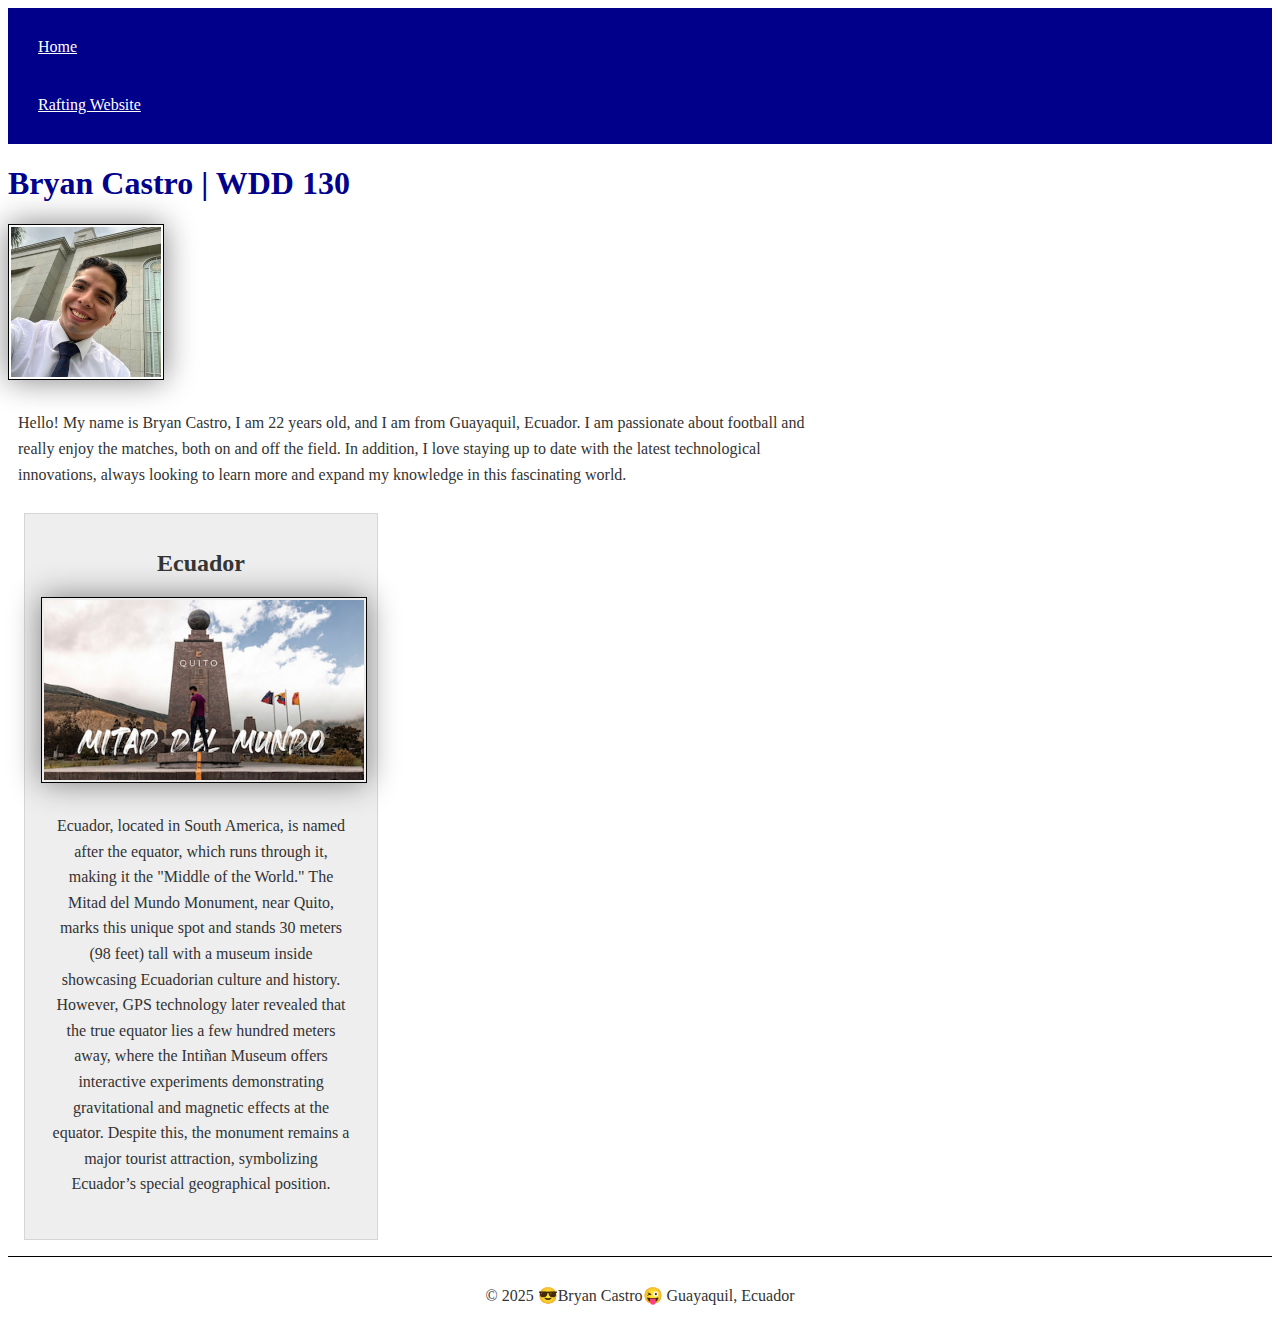
<file: index.html>
<!DOCTYPE html>
<html lang="en-US">
  <head>
    <meta charset="UTF-8">
    <meta name="viewport" content="width=device-width, initial-scale=1.0">
    <title>Bryan Castro | WDD 130</title>
    <meta name="description" content="Bryan Castro's WDD 130 Personal Website">
    <meta name="author" content="Bryan Castro">
    
    <link rel="stylesheet" href="styles/styles.css">
  </head>
  <body> 
    <header>
      <nav>
        <a href="#">Home</a>
        <a href="wwr/">Rafting Website</a>
      </nav>
    </header>
    <main>
      <h1>Bryan Castro | WDD 130</h1>
      <img src="images/profile.jpg" alt="Hello, I'm Bryan Castro" width="200">
      <p>Hello! My name is Bryan Castro, I am 22 years old, and I am from Guayaquil, Ecuador.
      I am passionate about football and really enjoy the matches, both on and off the field.
      In addition, I love staying up to date with the latest technological innovations, 
      always looking to learn more and expand my knowledge in this fascinating world.</p>
    </main>
    <aside>
      <h2>Ecuador</h2>
      <img src="images/ecuador.jpg" alt="Ecuador Middle of the World">
      <p>Ecuador, located in South America, is named after the equator, which runs through it, making it the "Middle of the World." The Mitad del Mundo Monument, near Quito, marks this unique spot and stands 30 meters (98 feet) tall with a museum inside showcasing Ecuadorian culture and history. However, GPS technology later revealed that the true equator lies a few hundred meters away, where the Intiñan Museum offers interactive experiments demonstrating gravitational and magnetic effects at the equator. Despite this, the monument remains a major tourist attraction, symbolizing Ecuador’s special geographical position.</p>
    </aside>
    <footer>
      <p>&copy; 2025 😎Bryan Castro😜 Guayaquil, Ecuador</p>
    </footer>
  </body>
</html>
</file>
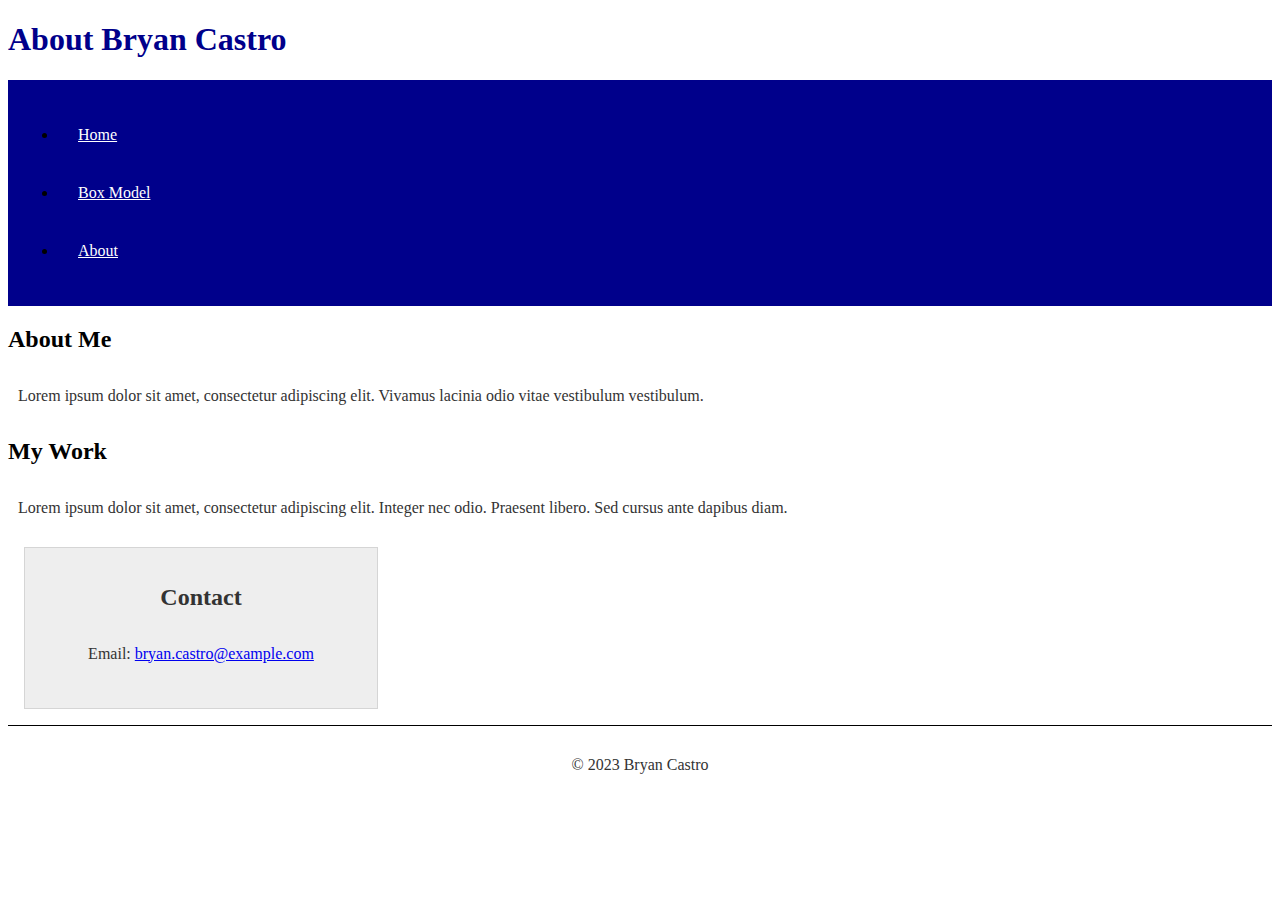
<file: week02/about1.html>
<!DOCTYPE html>
<html lang="en-US">
<head>
    <meta charset="UTF-8">
    <meta name="viewport" content="width=device-width, initial-scale=1.0">
    <title>About | Bryan Castro</title>
    <link rel="stylesheet" href="../styles/styles.css">
</head>
<body>
    <header>
        <h1>About Bryan Castro</h1>
        <nav role="navigation">
            <ul>
                <li><a href="holygrail.html">Home</a></li>
                <li><a href="box-model.html">Box Model</a></li>
                <li><a href="about.html">About</a></li>
            </ul>
        </nav>
    </header>
    <main>
        <section>
            <h2>About Me</h2>
            <p>Lorem ipsum dolor sit amet, consectetur adipiscing elit. Vivamus lacinia odio vitae vestibulum vestibulum.</p>
        </section>
        <section>
            <h2>My Work</h2>
            <p>Lorem ipsum dolor sit amet, consectetur adipiscing elit. Integer nec odio. Praesent libero. Sed cursus ante dapibus diam.</p>
        </section>
    </main>
    <aside>
        <h2>Contact</h2>
        <p>Email: <a href="mailto:bryan.castro@example.com">bryan.castro@example.com</a></p>
    </aside>
    <footer>
        <p>&copy; 2023 Bryan Castro</p>
    </footer>
</body>
</html>
</file>
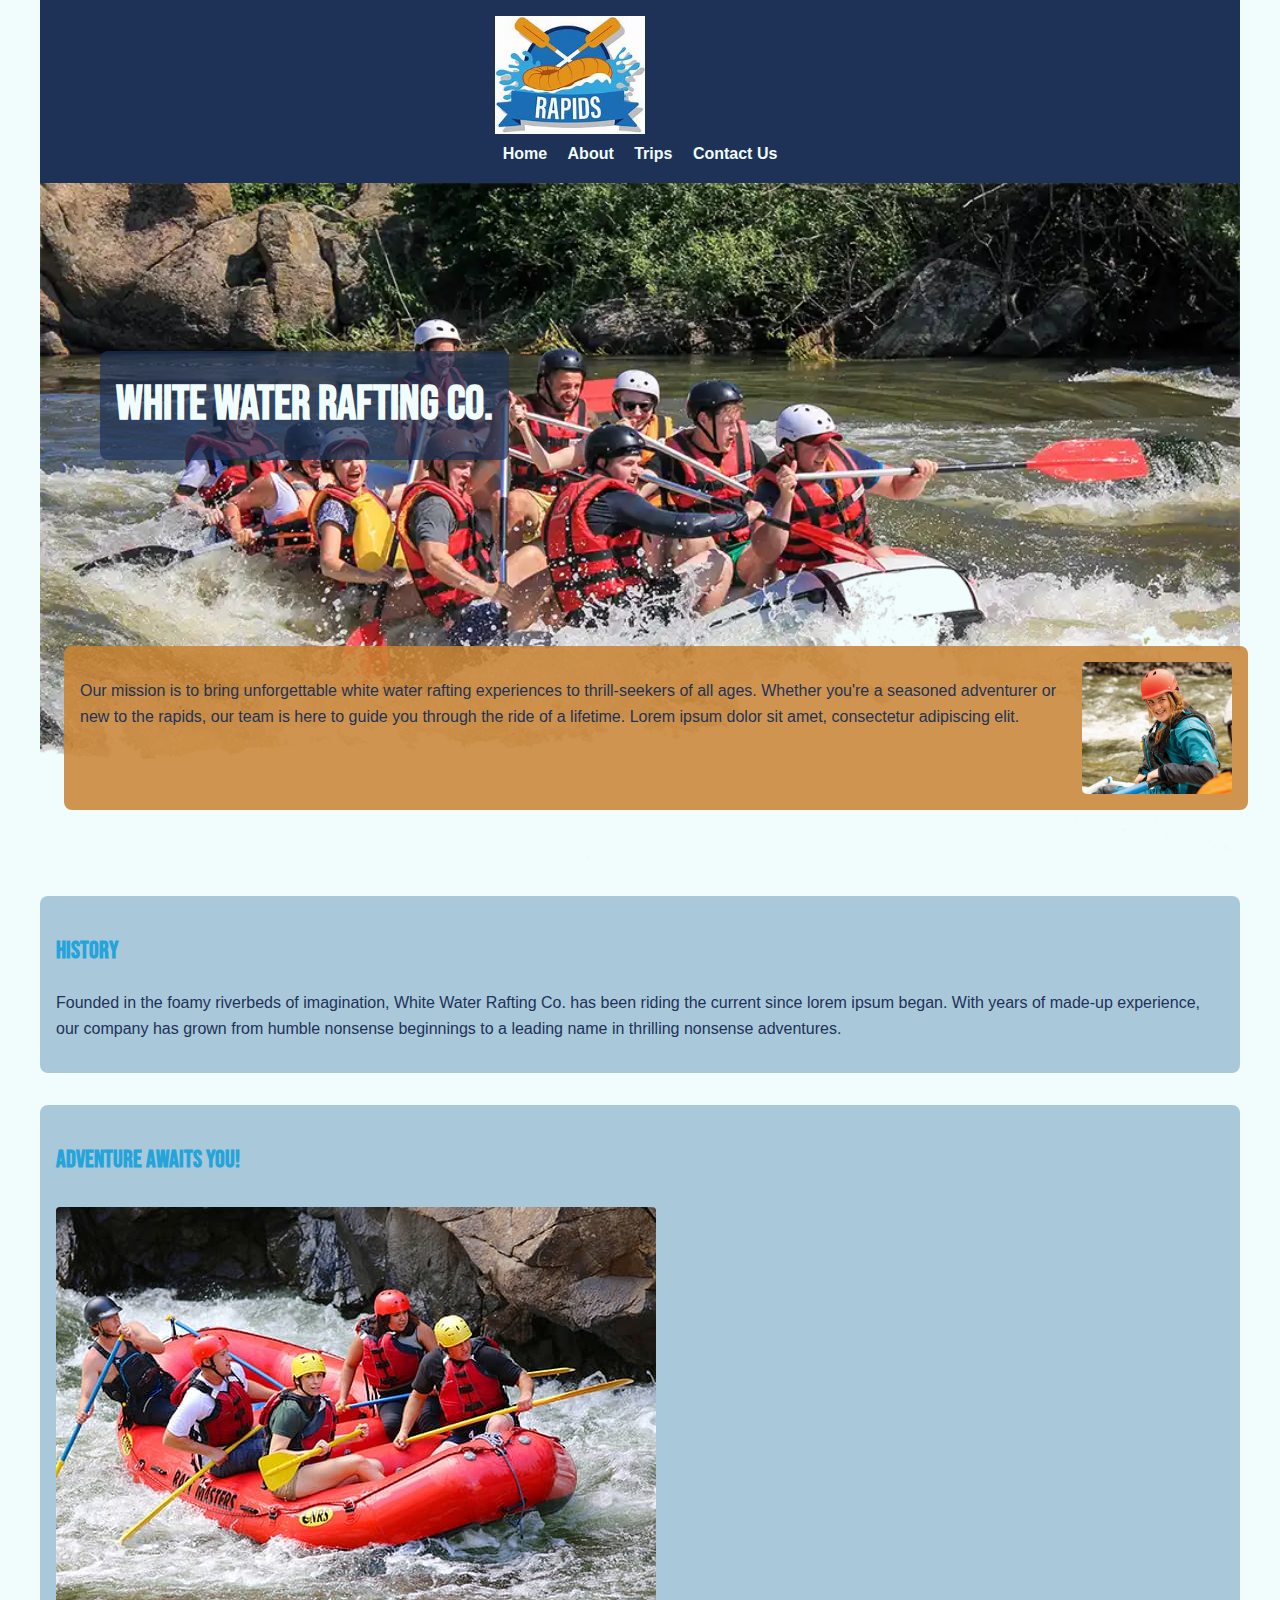
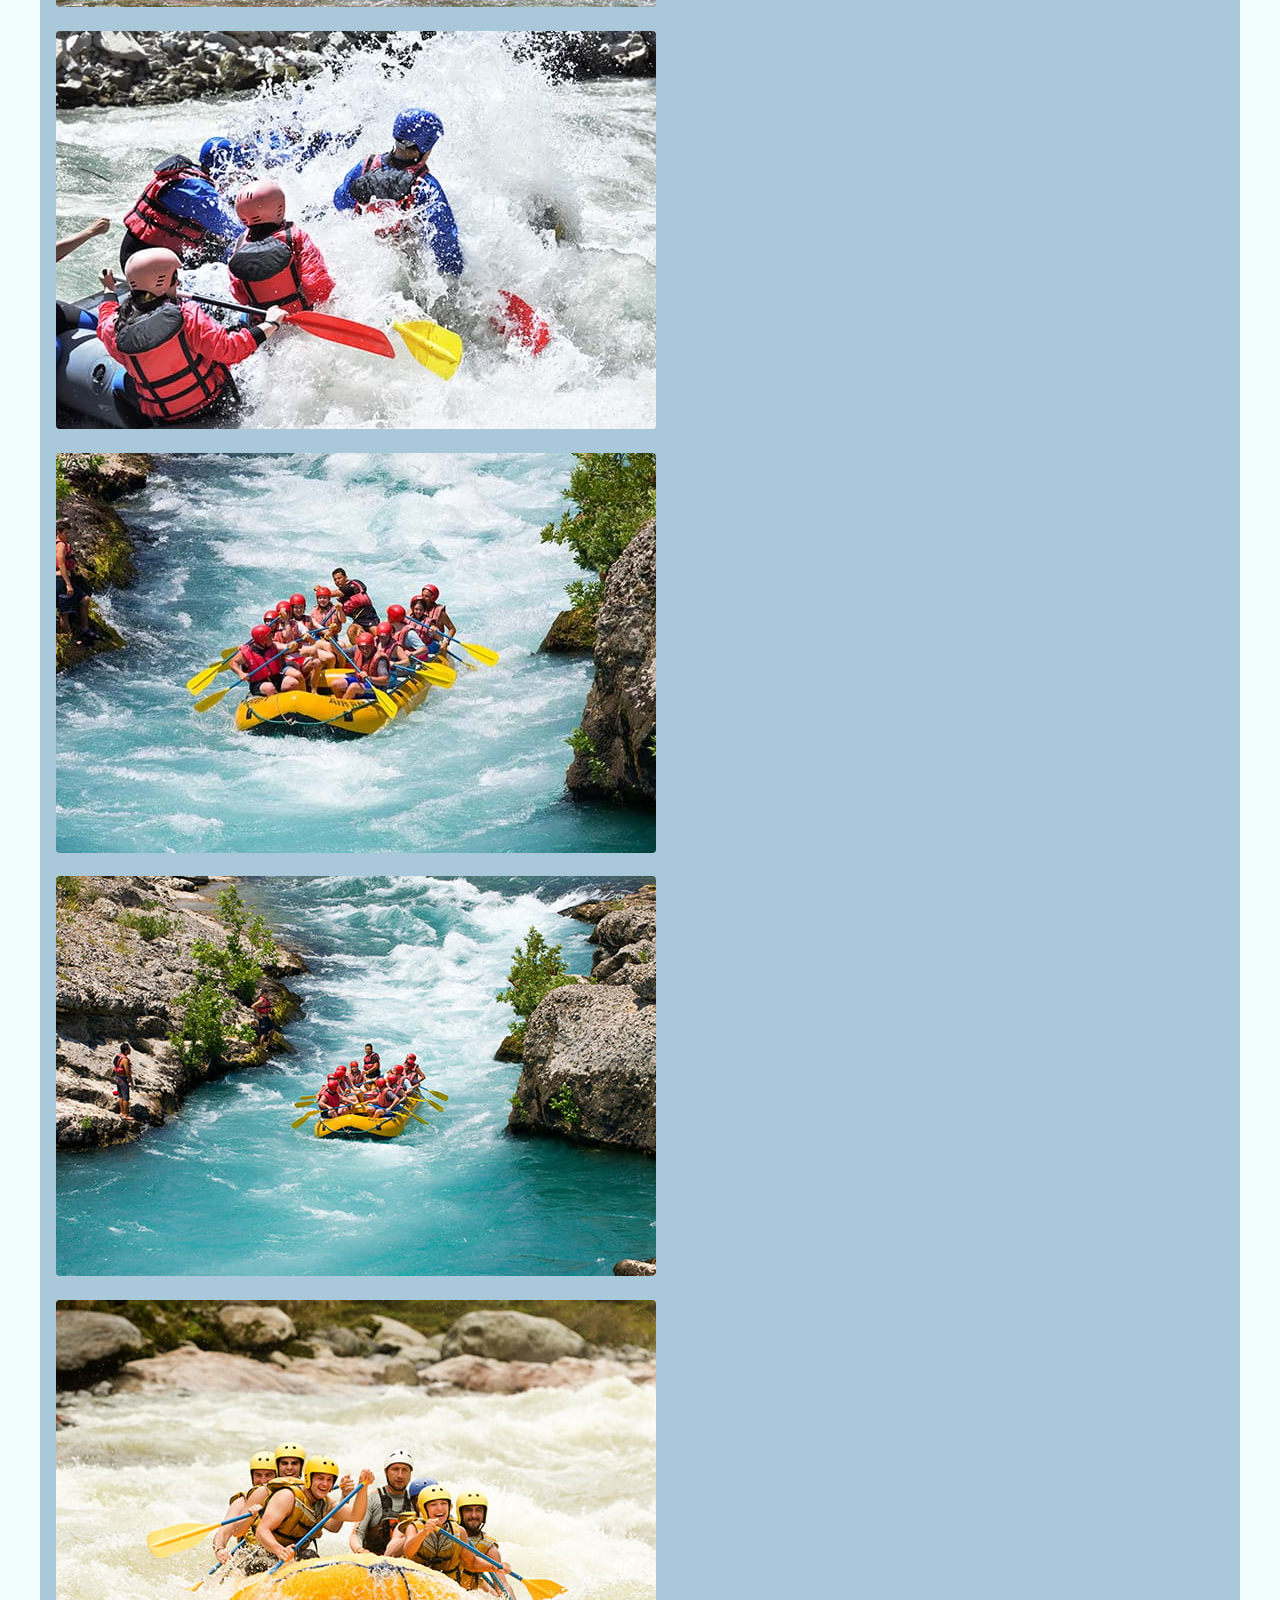
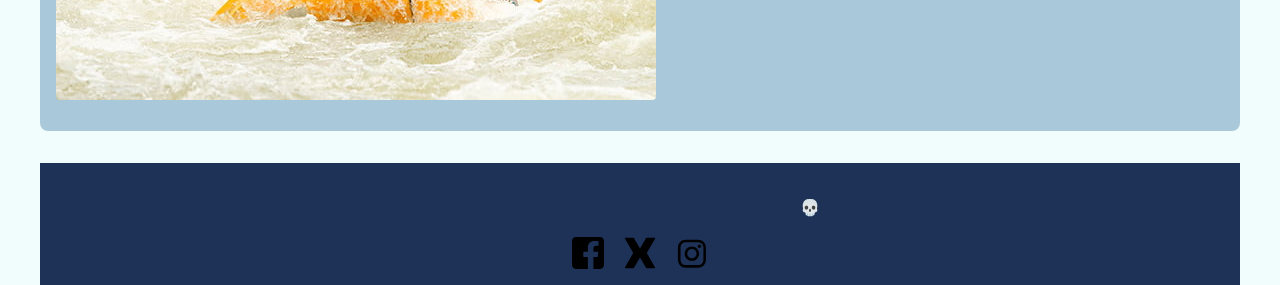
<file: wwr/about.html>
<!DOCTYPE html>
<html lang="en">
<head>
  <meta charset="UTF-8" />
  <meta name="viewport" content="width=device-width, initial-scale=1.0">
  <meta name="description" content="Learn more about our white water rafting team, our mission, and the values that drive our outdoor adventures.">
  <meta name="author" content="White Water Rafting Team">

  <link rel="preconnect" href="https://fonts.googleapis.com">
  <link rel="preconnect" href="https://fonts.gstatic.com" crossorigin>
  <link href="https://fonts.googleapis.com/css2?family=Bebas+Neue&family=Roboto:wght@400;700&display=swap" rel="stylesheet">
  <link rel="stylesheet" href="images/styles/rafting.css">

  <title>About Us Page - White Water Rafting</title>
</head>
<body>
  <header>
    <div class="header-grid">
      <img src="images/Rapids.jpeg" alt="White Water Rafting Logo">
      <nav>
        <a href="index.html">Home</a>
        <a href="about.html">About</a>
        <a href="trips.html">Trips</a>
        <a href="contact.html">Contact Us</a>
      </nav>
    </div>
  </header>

  <main>
    <div class="hero">
      <img src="images/hero_transparency_1024.webp" alt="Rafting Adventure" class="hero-img">
      <h1>White Water Rafting Co.</h1>
    </div>

    <article>
      <img src="images/happy_employee.jpg" alt="Happy Employee Smiling" class="employee-img">
      <p>
        Our mission is to bring unforgettable white water rafting experiences to thrill-seekers of all ages.
        Whether you're a seasoned adventurer or new to the rapids, our team is here to guide you through the ride of a lifetime.
        Lorem ipsum dolor sit amet, consectetur adipiscing elit.
      </p>
    </article>

    <section>
      <h2>History</h2>
      <p>
        Founded in the foamy riverbeds of imagination, White Water Rafting Co. has been riding the current since lorem ipsum began.
        With years of made-up experience, our company has grown from humble nonsense beginnings to a leading name in thrilling nonsense adventures.
      </p>
    </section>

    <section>
      <h2>Adventure Awaits You!</h2>
      <div class="image-row">
        <img src="images/rafting1.jpg" alt="White Water Rafting 1">
        <img src="images/rafting2.jpg" alt="White Water Rafting 2">
        <img src="images/rafting3.jpg" alt="White Water Rafting 3">
        <img src="images/rafting4.jpg" alt="White Water Rafting 4">
        <img src="images/rafting5.jpg" alt="White Water Rafting 5">
      </div>
    </section>
  </main>

  <footer>
    <div class="footer-flex">
      <p>&copy; 2025 White Water Rafting Co. | Bryan Castro 💀</p>
      <nav class="sociallinks">
        <a href="https://facebook.com">
          <img src="images/facebook.svg" alt="Facebook" width="30" height="30">
        </a>
        <a href="https://twitter.com">
          <img src="images/twitter.svg" alt="Twitter" width="30" height="30">
        </a>
        <a href="https://instagram.com">
          <img src="images/instagram.svg" alt="Instagram" width="30" height="30">
        </a>
      </nav>
    </div>
  </footer>
</body>
</html>
</file>
<file: styles/styles.css>
nav {
    background-color: darkblue;
    padding: 10px;
}
nav a {
    color: white;
    display: block;
    padding: 20px;
}
h1 {
    color: darkblue;
}
img {
    width: 150px;
    height: auto;
    border: 1px solid black;
    padding: 2px;
    box-shadow: 0 0 30px gray;
}
p {
    font-family: 'Georgia', serif; /* Added typography */
    font-size: 16px;
    line-height: 1.6;
    color: #333;
    padding: 10px; /* Combined padding rules */
}
main {
    max-width: 840px;
}
aside {
    width: 20rem;
    margin: 1rem;    
    border: 1px solid rgba(0, 0, 0,.1);
    padding: 1rem;
    background-color: #eee;
    color: #333;
    text-align: center;
}
aside img {
    width: 100%;
    height: auto;
}
main img {
    width: 150px;
    height: auto;
}
footer {
    margin-top: 15px;
    border-top: 1px solid #000;
    text-align: center;
}
</file>
<file: wwr/images/styles/rafting.css>
/* CSS for Rafting Page, I use the color scheme i selected in the last activity*/
:root {
    --primary-color: #24A4D9;     /* Piction Blue */
    --secondary-color: #F0FDFC;   /* Azure Web */
    --accent1-color: #1E3257;     /* Delft Blue */
    --accent2-color: #C98331;     /* Bronze */
    --accent3-color: #A9C8DA;     /* Columbia Blue */
    --text-color: #1E3257;        /* Default text color using Accent 1 */
    --heading-font: 'Bebas Neue', sans-serif;
    --body-font: 'Montserrat', sans-serif;
  }
  
  body {
    margin: 0;
    font-family: var(--body-font);
    background-color: var(--secondary-color);
    color: var(--text-color);
    max-width: 1200px;
    margin: 0 auto;
    line-height: 1.6;
    padding: 0 1rem;
  }
  
  h1, h2 {
    font-family: var(--heading-font);
    color: var(--primary-color);
  }
  
  p {
    color: var(--text-color);
    font-size: 1rem;
  }
  
  header {
    display: flex;
    flex-direction: column;
    align-items: center;
    background-color: var(--accent1-color);
    padding: 1rem;
  }
  
  header img {
    width: 150px;
    height: auto;
  }
  
  nav a {
    color: var(--secondary-color);
    margin: 0 0.5rem;
    text-decoration: none;
    font-weight: bold;
  }
  
  .hero {
    position: relative;
  }
  
  .hero img {
    display: block;
    width: 100%;
    height: auto;
  }
  
  .hero h1 {
    position: absolute;
    top: 20%;
    left: 5%;
    font-size: 3rem;
    background-color: rgba(30, 50, 87, 0.7);
    color: var(--secondary-color);
    padding: 1rem;
    border-radius: 8px;
  }
  
  article {
    position: absolute;
    bottom: 10%;
    left: 5%;
    background-color: rgba(201, 131, 49, 0.85);
    padding: 1rem;
    border-radius: 8px;
    max-width: 90%;
    color: #fff;
  }
  
  article img {
    float: right;
    margin-left: 1rem;
    width: 150px;
    height: auto;
    border-radius: 5px;
  }
  

  section {
    margin: 2rem 0;
    padding: 1rem;
    background-color: var(--accent3-color);
    border-radius: 8px;
  }
  
  section img {
    max-width: 100%;
    height: auto;
    margin: 0.5rem 0;
    border-radius: 4px;
  }
  

  footer {
    background-color: var(--accent1-color);
    color: var(--secondary-color);
    text-align: center;
    padding: 1rem;
    margin-top: 2rem;
  }
  
  .sociallinks a {
    text-decoration: none;
    margin: 0 0.5rem;
  }
  
  .sociallinks img {
    width: 32px;
    height: 32px;
    vertical-align: middle;
    transition: transform 0.2s ease-in-out;
  }
  
  .sociallinks img:hover {
    transform: scale(1.1);
  }
</file>
